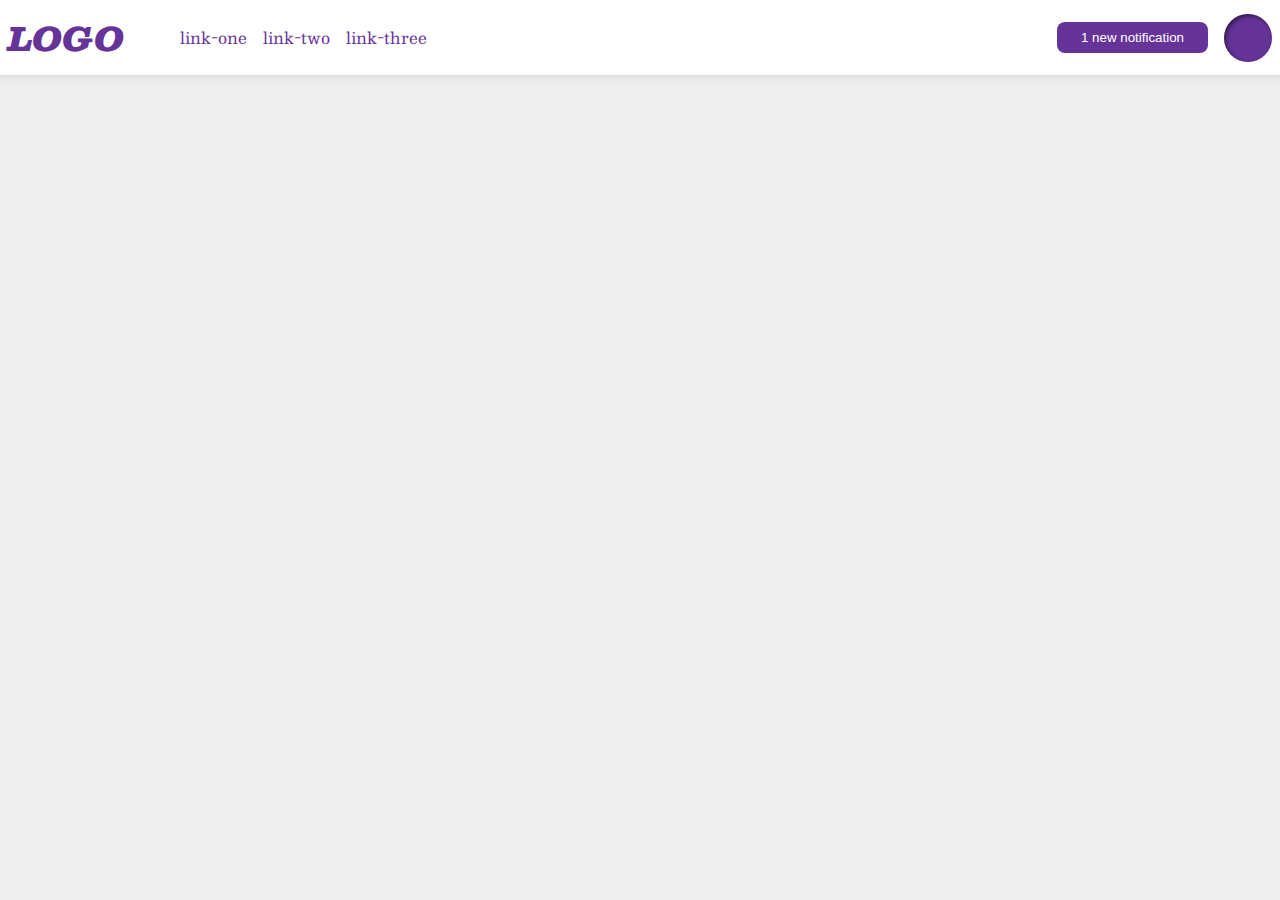
<file: flex/03-flex-header-2/index.html>
<!DOCTYPE html>
<html lang="en">
<head>
  <meta charset="UTF-8">
  <meta http-equiv="X-UA-Compatible" content="IE=edge">
  <meta name="viewport" content="width=device-width, initial-scale=1.0">
  <title>Flex Header 2</title>
  <link rel="stylesheet" href="style.css">
</head>
<body>
  <div class="header">
    <!-- left and right were added to group the 2 sections-->
    <div class="left">
      <div class="logo">
        LOGO
      </div>
      <ul class="links">
        <li><a href="google.com">link-one</a></li>
        <li><a href="google.com">link-two</a></li>
        <li><a href="google.com">link-three</a></li>
      </ul>
    </div>
    <div class="right">
      <button class="notifications">
        1 new notification
      </button>
      <div class="profile-image"></div>
    </div>
  </div>
</body>
</html>
</file>
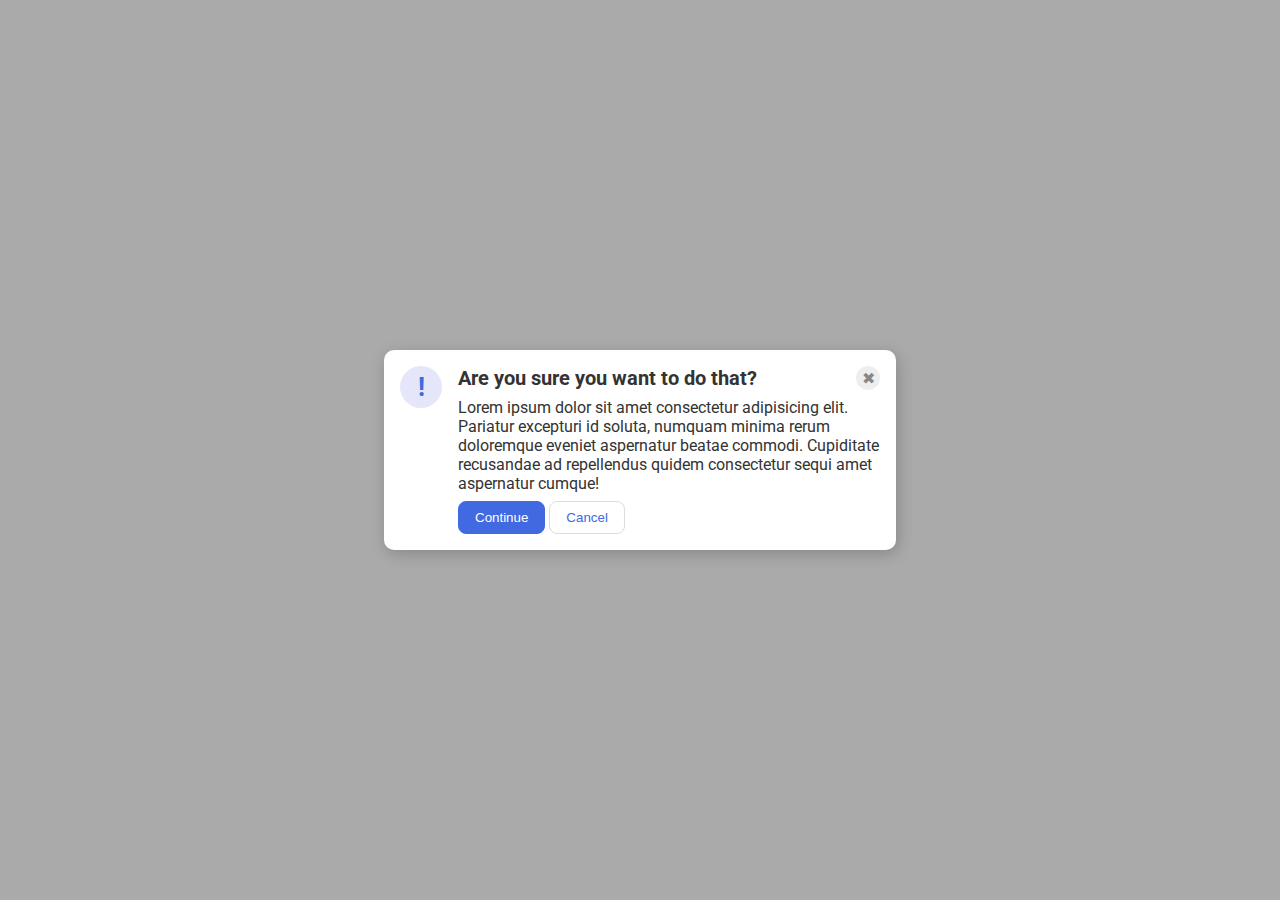
<file: flex/05-flex-modal/index.html>
<!DOCTYPE html>
<html lang="en">
<head>
  <meta charset="UTF-8">
  <meta http-equiv="X-UA-Compatible" content="IE=edge">
  <meta name="viewport" content="width=device-width, initial-scale=1.0">
  <link rel="stylesheet" href="style.css">
  <title>Modal</title>
</head>
<body>
  <div class="modal">
    <div class="icon">!</div>
    <div class="texts">
      <!-- couldve nested the x button under header-->
      <div class="top"> 
        <div class="header">Are you sure you want to do that?</div>
        <div class="close-button">✖</div>
      </div>
      
      <div class="text">Lorem ipsum dolor sit amet consectetur adipisicing elit. Pariatur excepturi id soluta, numquam minima rerum doloremque eveniet aspernatur beatae commodi. Cupiditate recusandae ad repellendus quidem consectetur sequi amet aspernatur cumque!</div>
      
      <button class="continue">Continue</button>
      <button class="cancel">Cancel</button>
    </div>
  </div>
</body>
</html>
</file>
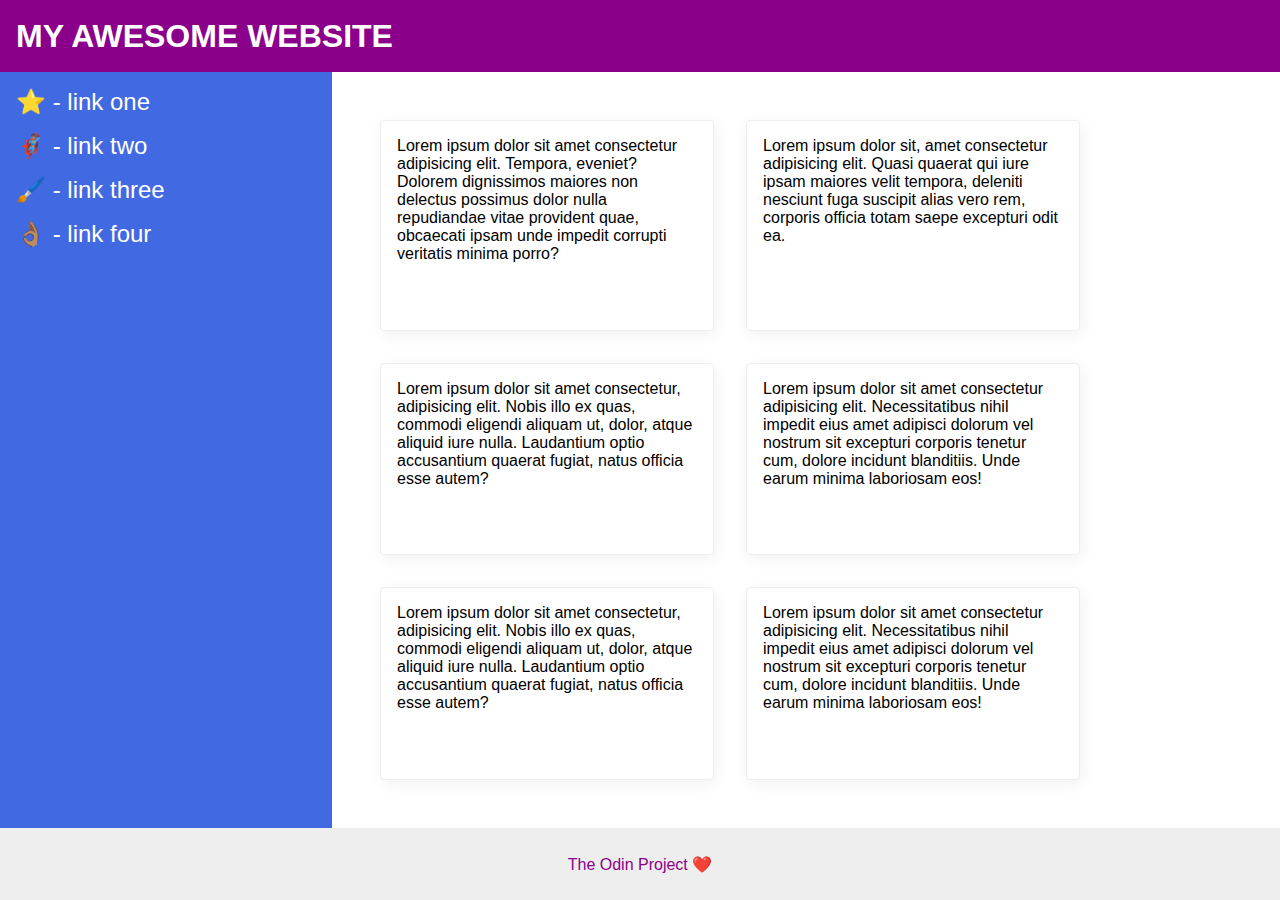
<file: flex/07-flex-layout-2/index.html>
<!DOCTYPE html>
<html lang="en">
<head>
  <meta charset="UTF-8">
  <meta http-equiv="X-UA-Compatible" content="IE=edge">
  <meta name="viewport" content="width=device-width, initial-scale=1.0">
  <title>The Holy Grail</title>
  <link rel="stylesheet" href="style.css">
</head>
<body>
  <!-- row 1 -->
  <div class="header">
    MY AWESOME WEBSITE
  </div>
  
  <!-- row 2 -->
  <div class="row2">
    <div class="sidebar">
      <ul>
        <li><a href="google.com">⭐ - link one</a></li>
        <li><a href="google.com">🦸🏽‍♂️ - link two</a></li>
        <li><a href="google.com">🖌️ - link three</a></li>
        <li><a href="google.com">👌🏽 - link four</a></li>
      </ul>
    </div>
    <div class="boxes">
      <div class="card">Lorem ipsum dolor sit amet consectetur adipisicing elit. Tempora, eveniet? Dolorem dignissimos maiores non delectus possimus dolor nulla repudiandae vitae provident quae, obcaecati ipsam unde impedit corrupti veritatis minima porro?</div>
      <div class="card">Lorem ipsum dolor sit, amet consectetur adipisicing elit. Quasi quaerat qui iure ipsam maiores velit tempora, deleniti nesciunt fuga suscipit alias vero rem, corporis officia totam saepe excepturi odit ea.</div>
      <div class="card">Lorem ipsum dolor sit amet consectetur, adipisicing elit. Nobis illo ex quas, commodi eligendi aliquam ut, dolor, atque aliquid iure nulla. Laudantium optio accusantium quaerat fugiat, natus officia esse autem?</div>
      <div class="card">Lorem ipsum dolor sit amet consectetur adipisicing elit. Necessitatibus nihil impedit eius amet adipisci dolorum vel nostrum sit excepturi corporis tenetur cum, dolore incidunt blanditiis. Unde earum minima laboriosam eos!</div>
      <div class="card">Lorem ipsum dolor sit amet consectetur, adipisicing elit. Nobis illo ex quas, commodi eligendi aliquam ut, dolor, atque aliquid iure nulla. Laudantium optio accusantium quaerat fugiat, natus officia esse autem?</div>
      <div class="card">Lorem ipsum dolor sit amet consectetur adipisicing elit. Necessitatibus nihil impedit eius amet adipisci dolorum vel nostrum sit excepturi corporis tenetur cum, dolore incidunt blanditiis. Unde earum minima laboriosam eos!</div>
    </div>
  </div>

  <!-- row 3 -->
  <div class="footer">
    The Odin Project ❤️
  </div>
</body>
</html>
</file>
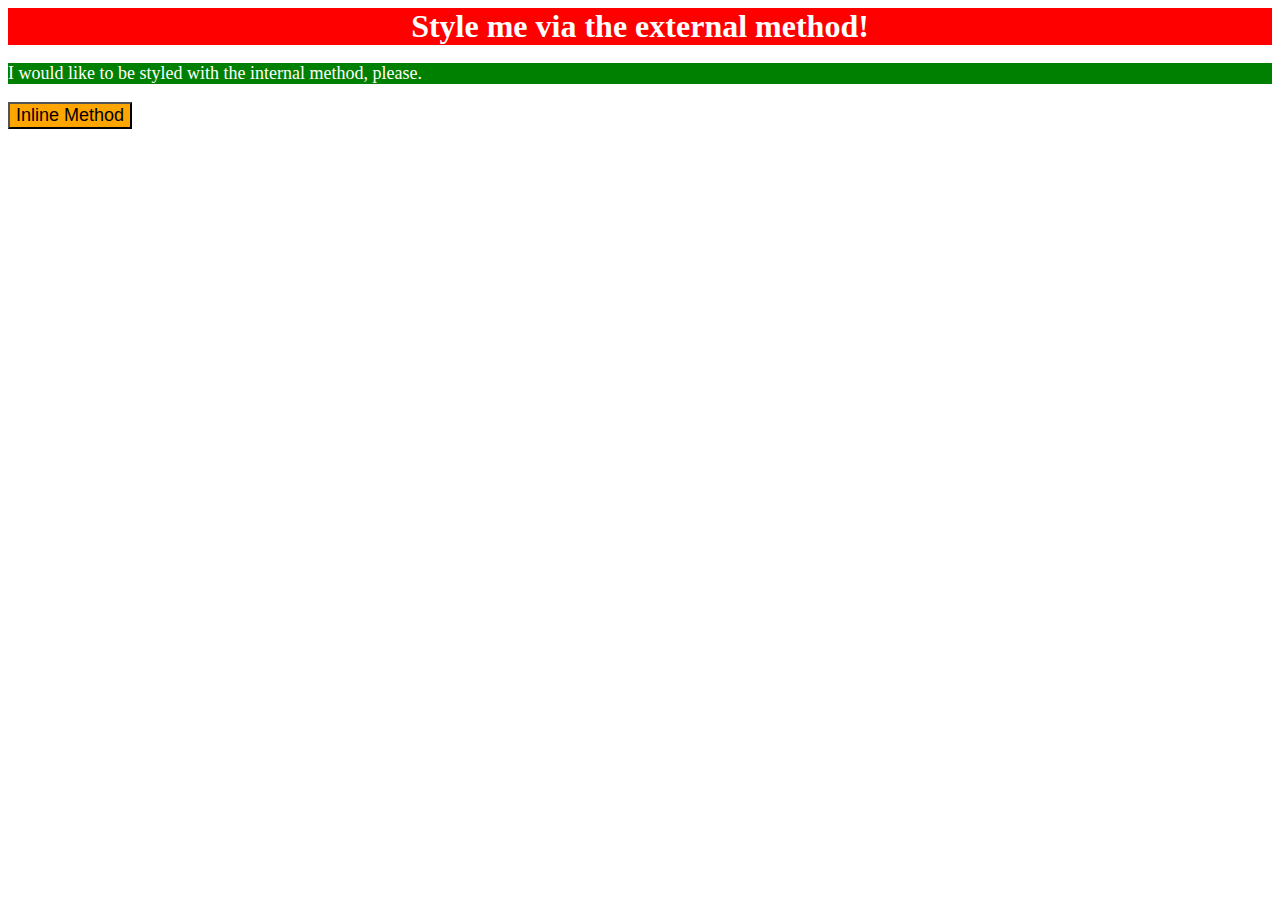
<file: foundations/01-css-methods/index.html>
<!DOCTYPE html>
<html lang="en">
<head>
  <meta charset="UTF-8">
  <meta http-equiv="X-UA-Compatible" content="IE=edge">
  <meta name="viewport" content="width=device-width, initial-scale=1.0">
  <title>Methods for Adding CSS</title>
  <link rel="stylesheet" href="styles.css">

  <style>
    p{
      color:white;
      background-color: green;
      font-size: 18px;
    }
  </style>
</head>
<body>
  <div>Style me via the external method!</div>
  <p>I would like to be styled with the internal method, please.</p>
  <button style="background-color:orange; font-size: 18px">Inline Method</button>
</body>
</html>
</file>
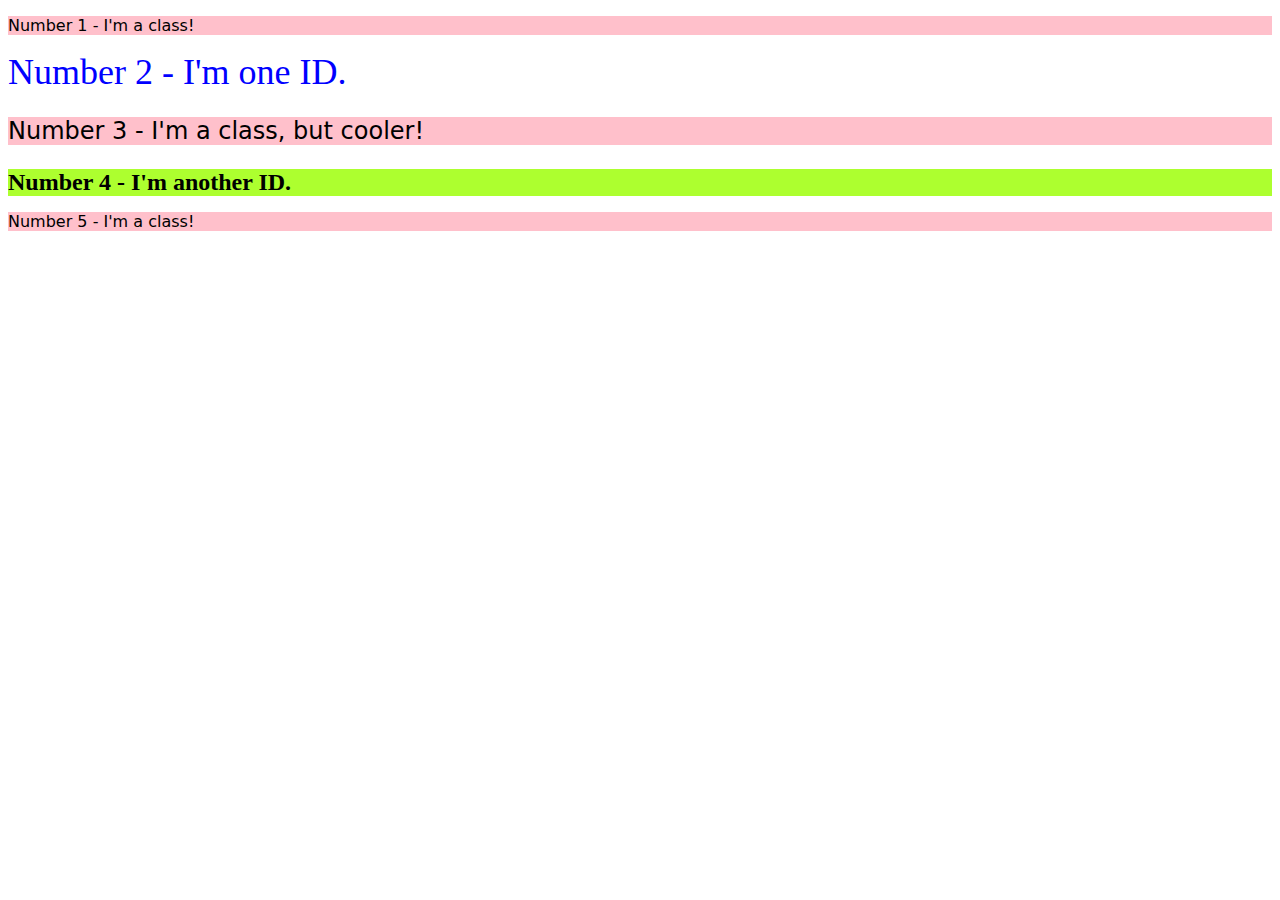
<file: foundations/02-class-id-selectors/index.html>
<!DOCTYPE html>
<html lang="en">
<head>
  <meta charset="UTF-8">
  <meta http-equiv="X-UA-Compatible" content="IE=edge">
  <meta name="viewport" content="width=device-width, initial-scale=1.0">
  <title>Class and ID Selectors</title>
  <link rel="stylesheet" href="style.css">
</head>

<body>
  <p class="odds">Number 1 - I'm a class!</p>
  <div id="second">Number 2 - I'm one ID.</div>
  <p class="odds third">Number 3 - I'm a class, but cooler!</p>
  <div id="fourth">Number 4 - I'm another ID.</div>
  <p class="odds">Number 5 - I'm a class!</p>
</body>
</html>
</file>
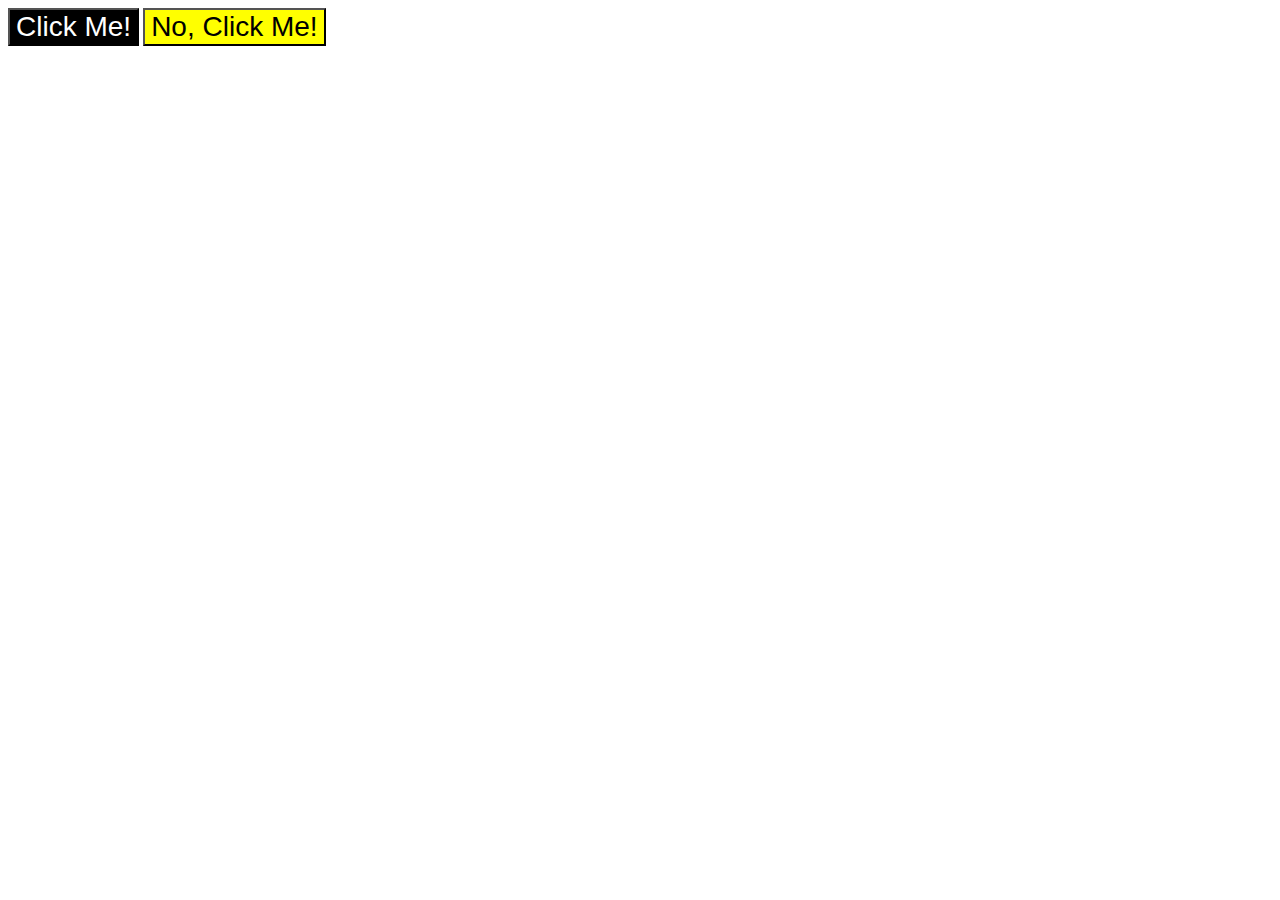
<file: foundations/03-grouping-selectors/index.html>
<!DOCTYPE html>
<html lang="en">
<head>
  <meta charset="UTF-8">
  <meta http-equiv="X-UA-Compatible" content="IE=edge">
  <meta name="viewport" content="width=device-width, initial-scale=1.0">
  <title>Grouping Selectors</title>
  <link rel="stylesheet" href="style.css">
</head>
<body>
  <button class = "click1">Click Me!</button>
  <button class="click2">No, Click Me!</button>
</body>
</html>
</file>
<file: flex/03-flex-header-2/style.css>
/* this is some magical font-importing.  
you'll learn about it later. */
@import url('https://fonts.googleapis.com/css2?family=Besley:ital,wght@0,400;1,900&display=swap');

/* do nothing to this, adding display:flex was bad idea*/
body {
  margin: 0;
  background: #eee;
  font-family: Besley, serif;
}

.header {
  background: white;
  border-bottom: 1px solid #ddd;
  box-shadow: 0 0 8px rgba(0,0,0,.1);
/* (1) below are what I added */
  display:flex;
  justify-content:space-between;
  padding:8px;

}
/* (2) created left and right class to group the 2 sections together */
.left, .right{
  display:flex;
  flex-wrap:nowrap;
  align-items:center;
  gap:16px;
}

/*did nothing to these 4 classes */
.profile-image {
  background: rebeccapurple;
  box-shadow: inset 2px 2px 4px rgba(0,0,0,.5);
  border-radius: 50%;
  width: 48px;
  height:  48px;
}
.logo {
  color: rebeccapurple;
  font-size: 32px;
  font-weight: 900;
  font-style: italic;
}
button {
  border: none;
  border-radius: 8px;
  background: rebeccapurple;
  color: white;
  padding: 8px 24px;
}
a {
  /* this removes the line under our links */
  text-decoration: none;
  color: rebeccapurple;
}

/* (3) modified to space each item in the list */
ul {
  list-style-type: none;
  display:flex;
  gap:16px;
}
</file>
<file: flex/05-flex-modal/style.css>
@import url('https://fonts.googleapis.com/css2?family=Roboto:wght@400;700&display=swap');

html, body {
  height: 100%;
}

body {
  font-family: Roboto, sans-serif;
  margin: 0;
  background: #aaa;
  color: #333;
  /* I'll give you this one for free lol */
  display: flex;
  align-items: center;
  justify-content: center;
}

.modal {
  background: white;
  width: 480px;
  border-radius: 10px;
  box-shadow: 2px 4px 16px rgba(0,0,0,.2);
  /* my edits */
  display:flex;
  padding:16px;
}

.icon {
  color: royalblue;
  font-size: 26px;
  font-weight: 700;
  background: lavender;
  width: 42px;
  height: 42px;
  border-radius: 50%;
  display: flex;
  align-items: center;
  justify-content: center;
  /*my edits */
  flex-shrink:0;
}
/* created class "texts" */
.texts{
  margin-left:16px;
}
/* created class "top" */
.top{
  display:flex;
  flex-direction:row;
  justify-content:space-between;
  font-weight:bold;
  font-size:20px;
  margin-bottom:8px;
}

.close-button {
  background: #eee;
  border-radius: 50%;
  color: #888;
  font-weight: 400;
  font-size: 16px;
  height: 24px;
  width: 24px;
  display: flex;
  align-items: center;
  justify-content: center;
}

button {
  padding: 8px 16px;
  border-radius: 8px;
}

button.continue {
  background: royalblue;
  border: 1px solid royalblue;
  color: white;
}

button.cancel {
  background: white;
  border: 1px solid #ddd;
  color: royalblue;
}
/*add margin to text class*/
.text{
  margin-bottom:8px;
}
</file>
<file: flex/07-flex-layout-2/style.css>
body {
  font-family: -apple-system, BlinkMacSystemFont, 'Segoe UI', Roboto, Oxygen, Ubuntu, Cantarell, 'Open Sans', 'Helvetica Neue', sans-serif;
  margin: 0;
  min-height: 100vh;
  /* my edits */
  display: flex;
  flex-direction:column;
}

.header {
  height: 72px;
  background: darkmagenta;
  color: white;
  /* my edits here*/
  display:flex;
  align-items:center;
  font-size:32px;
  font-weight:900;
  padding: 0 16px; /* add 0 for less padding up/down */

}
/* add CSS for new class "row 2" */
.row2{
  display:flex;
  flex:1;
  /*
  flex-direction:row;
  flex-wrap:nowrap;
  justify-content:space-between; */
}

/* add CSS for new class "boxes" */
.boxes{
  display:flex;
  padding: 32px;
  flex-wrap:wrap;
}

.footer {
  height: 72px;
  background: #eee;
  color: darkmagenta;
  /*my edits */
  display:flex;
  align-items:center;
  justify-content:center;
}


.sidebar {
  width: 300px;
  background: royalblue;
  /*my edits*/
  flex-shrink:0;
  padding:16px;
  font-size:24px;
  
}

.card {
  border: 1px solid #eee;
  box-shadow: 2px 4px 16px rgba(0,0,0,.06);
  border-radius: 4px;
  /* my edits */
  display:flex;
  flex-wrap:wrap;
  padding: 16px;
  margin: 16px;
  width:300px; /*
  height:300px;
  flex-shrink:1;*/
}

/* add edits to ul and a */
ul {
  list-style-type:none;
  margin: 0;
  padding: 0;
}
li {
  margin-bottom:16px;
}
a {
  text-decoration:none;
  color:white;
}
</file>
<file: foundations/01-css-methods/styles.css>
div {
    color: white;
    background-color: red;
    font-size: 32px;
    text-align: center;
    font-weight: bold;
}
</file>
<file: foundations/02-class-id-selectors/style.css>
/* Type Attributes
p {
    background-color: #ffc0cb;
    font-family: Verdana, "DejaVu Sans", sans-serif;
}
*/
/* Class Attributes */
.odds {
    background-color: #ffc0cb;
    font-family: Verdana, "DejaVu Sans", sans-serif;
}
.third {
    font-size: 24px;
}
/* ID attributes */
#second{
    color:#0000ff;
    font-size: 36px;
}
#fourth{
    background-color:#adff2f;
    font-size: 24px;
    font-weight:bold;
}
</file>
<file: foundations/03-grouping-selectors/style.css>
.click1,
.click2 {
    font-size:28px;
    font-family:Helvetica, 'Times New Roman',sans-serif;
}
.click1{
    color:white;
    background-color:black;
}

.click2{
    background-color:yellow;
}
</file>
